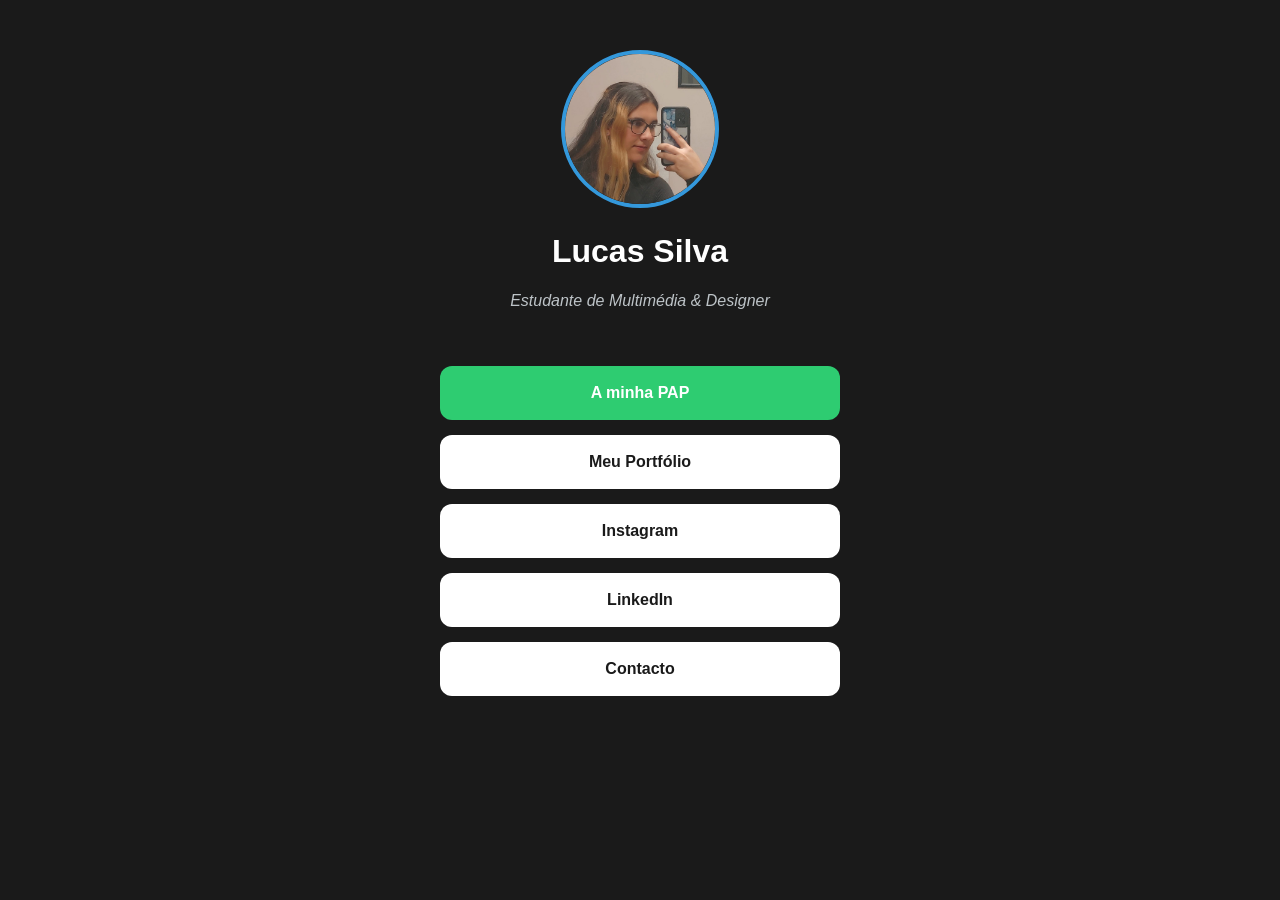
<file: index.html>
<!DOCTYPE html>
<html lang="pt">
<head>
    <meta charset="UTF-8">
    <meta name="viewport" content="width=device-width, initial-scale=1.0">
    <title>My Creative Hub</title>

    <link rel="stylesheet" href="style.css">
    
    <link rel="manifest" href="manifest.json">
    
    <meta name="theme-color" content="#1a1a1a">
</head>
<body>

    <header>
        <img src="assets/images/perfil.jpg" alt="Foto de Perfil" class="avatar">
        <h1>Lucas Silva</h1>
        <p class="bio">Estudante de Multimédia & Designer</p>
    </header>

    <main class="links-container">
        <a href="pap.html" class="btn btn-pap">A minha PAP</a>
        <a href="https://www.behance.net/jessicacristin9" target="_blank" class="btn">Meu Portfólio</a>
        <a href="https://instagram.com" target="_blank" class="btn">Instagram</a>
        <a href="https://linkedin.com" target="_blank" class="btn">LinkedIn</a>
        <a href="mailto:a14910@aecister.pt" class="btn">Contacto</a>
    </main>

    <script>
        if ('serviceWorker' in navigator) {
            navigator.serviceWorker.register('sw.js')
            .then(() => console.log("App pronta para uso!"));
        }
    </script>
</body>
</html>
</file>
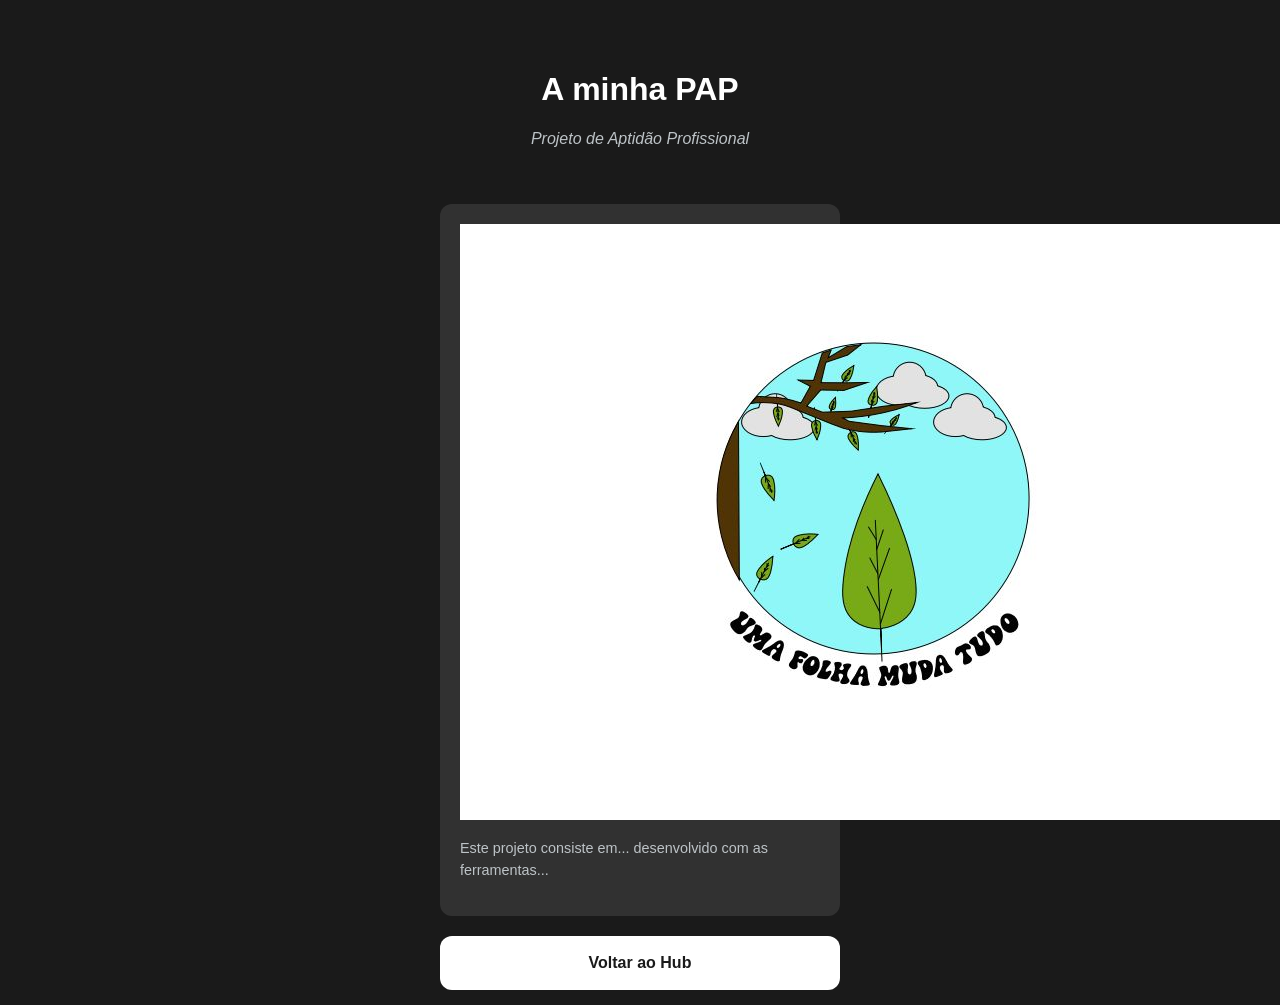
<file: pap.html>
<!DOCTYPE html>
<html lang="pt">
    <head>
         <meta charset="UTF-8">
         <meta name="viewport" content="width=device-width, initial-scale=1.0">
         <title>A minha PAP - Uma folha muda tudo</title>
         <link rel="stylesheet" href="style.css">
         <link rel="manifest" href="manifest.json">
    </head>
    <body>
         <header>
         <h1>A minha PAP</h1>
         <p class="bio">Projeto de Aptidão Profissional</p>
         </header>
         <main class="links-container">
         <div class="pap-content">
         <img src="assets/images/pap-preview.jpg" alt="Preview da PAP" class="papimage">
         <p class="pap-text">
         Este projeto consiste em... desenvolvido com as ferramentas...
         </p>
         </div>
        
         <a href="index.html" class="btn">Voltar ao Hub</a>
         </main>
    </body>
</html>
</file>
<file: style.css>
/* Configurações gerais da página */
body {
    margin: 0;
    padding: 0;
    background-color: #1a1a1a; /* Cor de fundo escura (moderna) */
    color: white;
    font-family: 'Segoe UI', Tahoma, Geneva, Verdana, sans-serif;
    display: flex;
    flex-direction: column; /* Alinha elementos um por baixo do outro */
    align-items: center;    /* Centra horizontalmente */
    min-height: 100vh;
}

header {
    margin-top: 50px;
    text-align: center;
}

/* Transforma a foto quadrada em redonda */
.avatar {
    width: 150px;
    height: 150px;
    border-radius: 50%; /* O segredo do círculo */
    border: 4px solid #3498db; /* Moldura azul à volta da foto */
    object-fit: cover; /* Garante que a foto não fica esticada */
}

.bio {
    color: #bdc3c7;
    font-style: italic;
}

/* Contentor dos botões */
.links-container {
    width: 90%;
    max-width: 400px;
    margin-top: 40px;
}

/* Estilo dos botões (links) */
.btn {
    display: block;
    background-color: white;
    color: #1a1a1a;
    text-decoration: none; /* Remove o sublinhado */
    padding: 18px;
    margin-bottom: 15px;
    border-radius: 12px;   /* Cantos suaves */
    text-align: center;
    font-weight: bold;
    transition: 0.3s;      /* Suaviza a animação de toque */
}

/* Efeito quando o rato passa por cima (ou o dedo toca) */
.btn:hover {
    background-color: #3498db;
    color: white;
    transform: translateY(-3px); /* Pequeno salto para cima */
}

/* Cor de destaque para o botão da PAP */
.btn-pap {
 background-color: #2ecc71; /* Verde esmeralda */
 color: white !important;
}
/* Estilo para o conteúdo descritivo */
.pap-content {
 background: rgba(255, 255, 255, 0.1);
 padding: 20px;
 border-radius: 12px;
 margin-bottom: 20px;
 text-align: left;
}
.pap-image {
 width: 100%;
 border-radius: 8px;
 margin-bottom: 15px;
 border: 2px solid #2ecc71;
}
.pap-text {
 font-size: 0.9em;
 line-height: 1.5;
 color: #bdc3c7;
</file>
